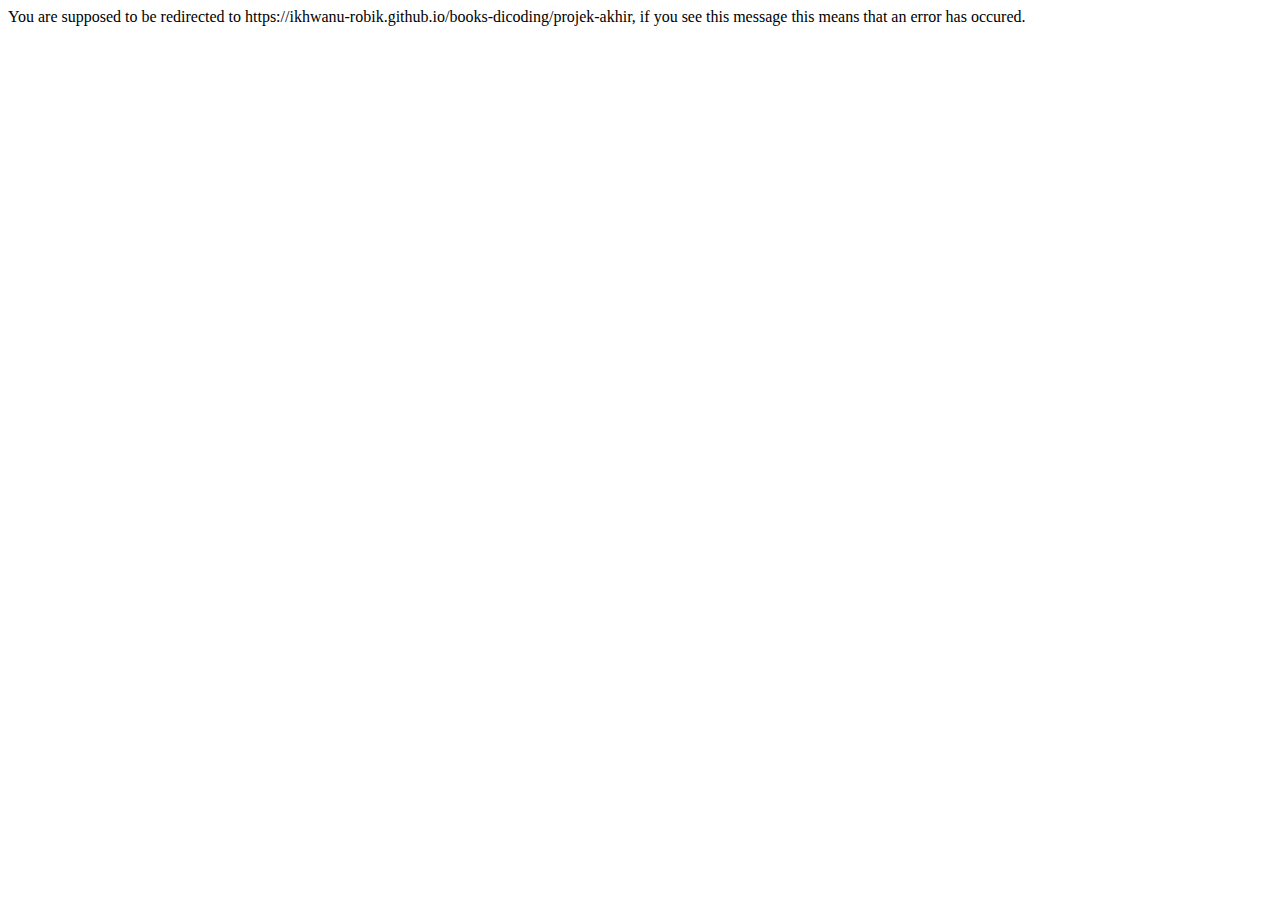
<file: index.html>
<!DOCTYPE html>
<html>
  <body>
    You are supposed to be redirected to https://ikhwanu-robik.github.io/books-dicoding/projek-akhir, if you see this message this means that an error has occured.
    <script>
      document.onload = () => {
        window.location.href = "https://ikhwanu-robik.github.io/books-dicoding/projek-akhir";
      };
    </script>
  </body>
</html>
</file>
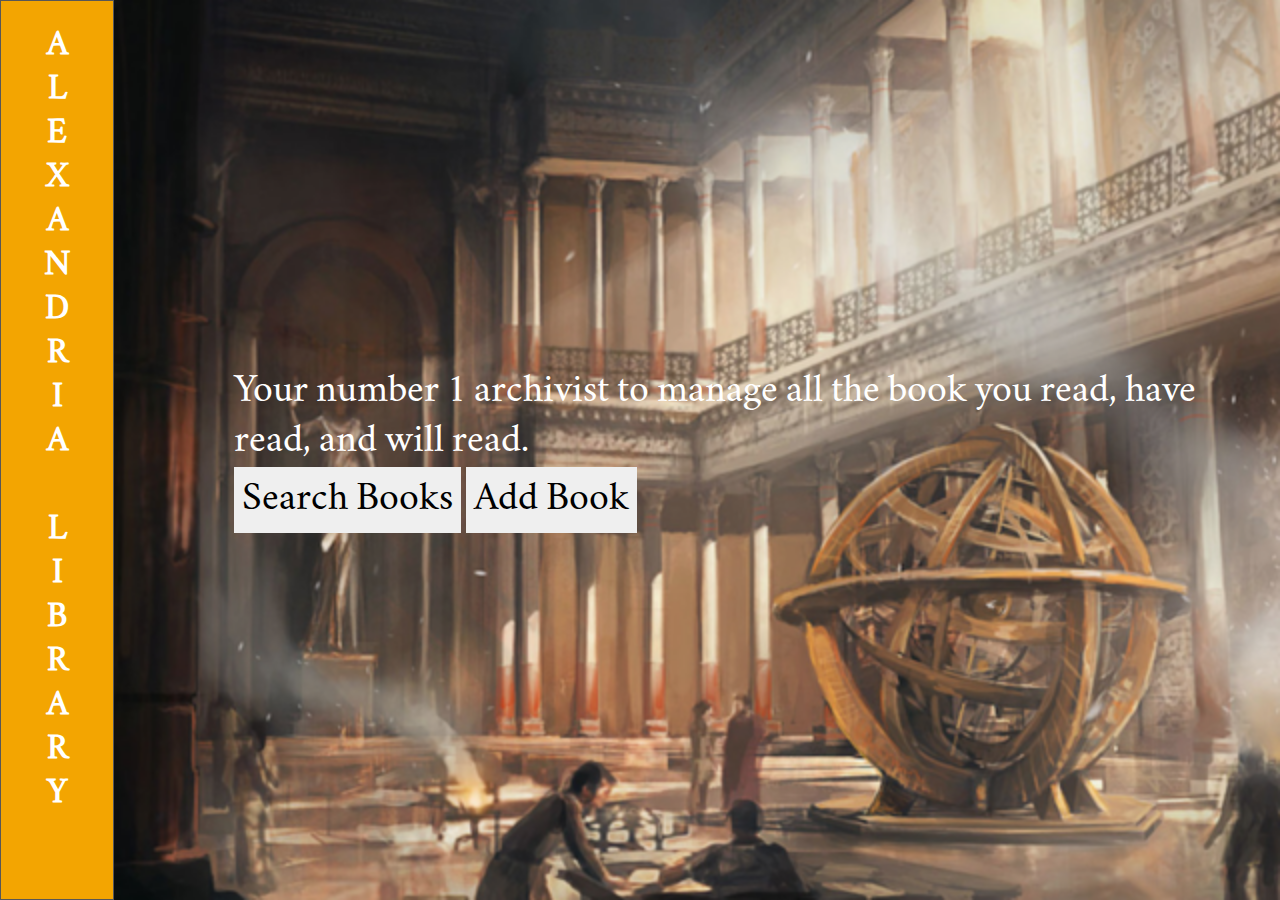
<file: projek-akhir/index.html>
<!doctype html>
<html>

<head>
    <meta charset="utf-8" />
    <meta name="viewport" content="width=device-width" />
    <title>Books List</title>
    <link href="style.css" rel="stylesheet" type="text/css" />
</head>

<body onload="fetchBooks()">
    <main>
        <article class="menu">
            <section class="ribbon">
                <h1>
                    A<br />L<br />E<br />X<br />A<br />N<br />D<br />R<br />I<br />A<br />
                    <br />L<br />I<br />B<br />R<br />A<br />R<br />Y<br />
                </h1>
            </section>
            <div class="menu-content">
                <section class="description">
                    Your number 1 archivist to manage all the book you read,
                    have read, and will read.
                </section>
                <section class="buttons">
                    <button onclick="popSearch()">Search Books</button>
                    <button onclick="popAddBook()">Add Book</button>
                </section>
            </div>
        </article>
        <article class="book-list">
            <section class="have-read">

            </section>
            <section class="havent-read">

            </section>
        </article>
    </main>
    <aside id="outer-aside">
        <div id="searchWindow" style="display: none">
            <form id="searchForm" onsubmit="searchBook(this, event)">
                <button onclick="closeWindow(this, event)"><img src="image/icons8-close.svg"
                        alt="close window" /></button>
                <input type="text" id="searchQuery"/>
                <button type="submit">
                    <img src="image/icons8-search-100.png" alt="Search Book" />
                </button>
            </form>
        </div>
        <div id="addBookWindow" style="display: none">
            <form id="addBookForm" onsubmit="addBook(this, event)">
                <button onclick="closeWindow(this, event)"><img src="image/icons8-close.svg"
                        alt="close window" /></button>
                <label for="book-title">book-title</label><br />
                <input type="text" id="book-title" /><br />
                <label for="date-release">year-of-release</label><br />
                <input type="number" min="600" max="2099" step="1" name="date-release" id="date-release" /><br />
                <label for="authorInForm">Author</label><br />
                <input type="text" id="authorInForm" />
                <label for="have-read">have-read</label>
                <input type="checkbox" name="have-read" id="have-read" />
                <button type="submit">
                    <img src="image/icons8-add-100.png" alt="Add Book" />
                </button>
            </form>
        </div>
    </aside>
    <script src="script.js"></script>
</body>

</html>
</file>
<file: projek-akhir/style.css>
* {
  padding: 0;
  margin: 0;
  box-sizing: border-box;
  font-family: sao-reg;
  font-size: 24px;
}

@font-face {
  font-family: sao-reg;
  src: url("font/OTF/Crimson-Roman.otf");
}

@font-face {
  font-family: sao-reg-wel;
  src: url("font/OTF/Crimson-Roman.otf");
}

section.ribbon {
  width: 10vw;
  height: 100vh;
  background-color: #F3A501ff;
  font-family: sao-reg-wel;
  padding: 1em;
  text-align: center;
  border: 1px solid #585756ff;
  color: white;
  display: flex;
  flex-direction: column;
}

section.ribbon>h1 {
  font-size: 35px;
}

main {
  scroll-snap-type: y mandatory;
  overflow-y: scroll;
  height: 100vh;
}

main>article {
  height: 100vh;
  scroll-snap-align: start;
}

article.menu {
  color: white;
  display: flex;
  align-items: center;
  justify-content: center;
  gap: 5em;
  background-image: url("image/alexandria.png");
  background-size: cover;
}

section.description {
  font-size: 40px;
}

article.book-list {
  display: flex;
  align-items: center;
  padding: 2em;
  gap: 1em;
  background-image: url("image/pexels-pixabay-326333.jpg");
  background-size: cover;
  justify-content: space-between;
}

article.book-list>section {
  display: flex;
  gap: 1em;
}

div.book {
  background-color: white;
  display: flex;
  flex-direction: column;
  width: 15vw;
  height: 25vh;
}

.have-read {
  margin: 10px;
  background-color: yellow;
}

button {
  border: none;
  padding: 0.2em;
  font-size: 40px;
}

button:hover {
  color: white;
  background-color: #F3A501ff;
}

button:active {
  background-color: #b87d00ff;
}

button>img {
  width: 10px;
  height: 10px;
}

form>button[onclick="closeWindow(this, event)"] {
  position: absolute;
  right: 0;
  top: 0;
}

aside {
  background-color: lightgoldenrodyellow;
}

aside#outer-aside {
  background-color: rgba(0, 0, 0, 0);
}

#searchWindow,
#addBookWindow {
  padding: 1em;
  width: 30vw;
  height: 50vh;
  background-color: white;
  position: absolute;
  top: 30vh;
  left: 40vw;
}

@media only screen and (max-width: 768px) {

  #searchWindow,
  #addBookWindow {
    top: 5vh;
    left: 10vw;
    width: 80vw;
    height: 60vh;
  }

  .book {
    font-size: 14px;
  }

  .book button {
    font-size: 12px;
  }
}
</file>
